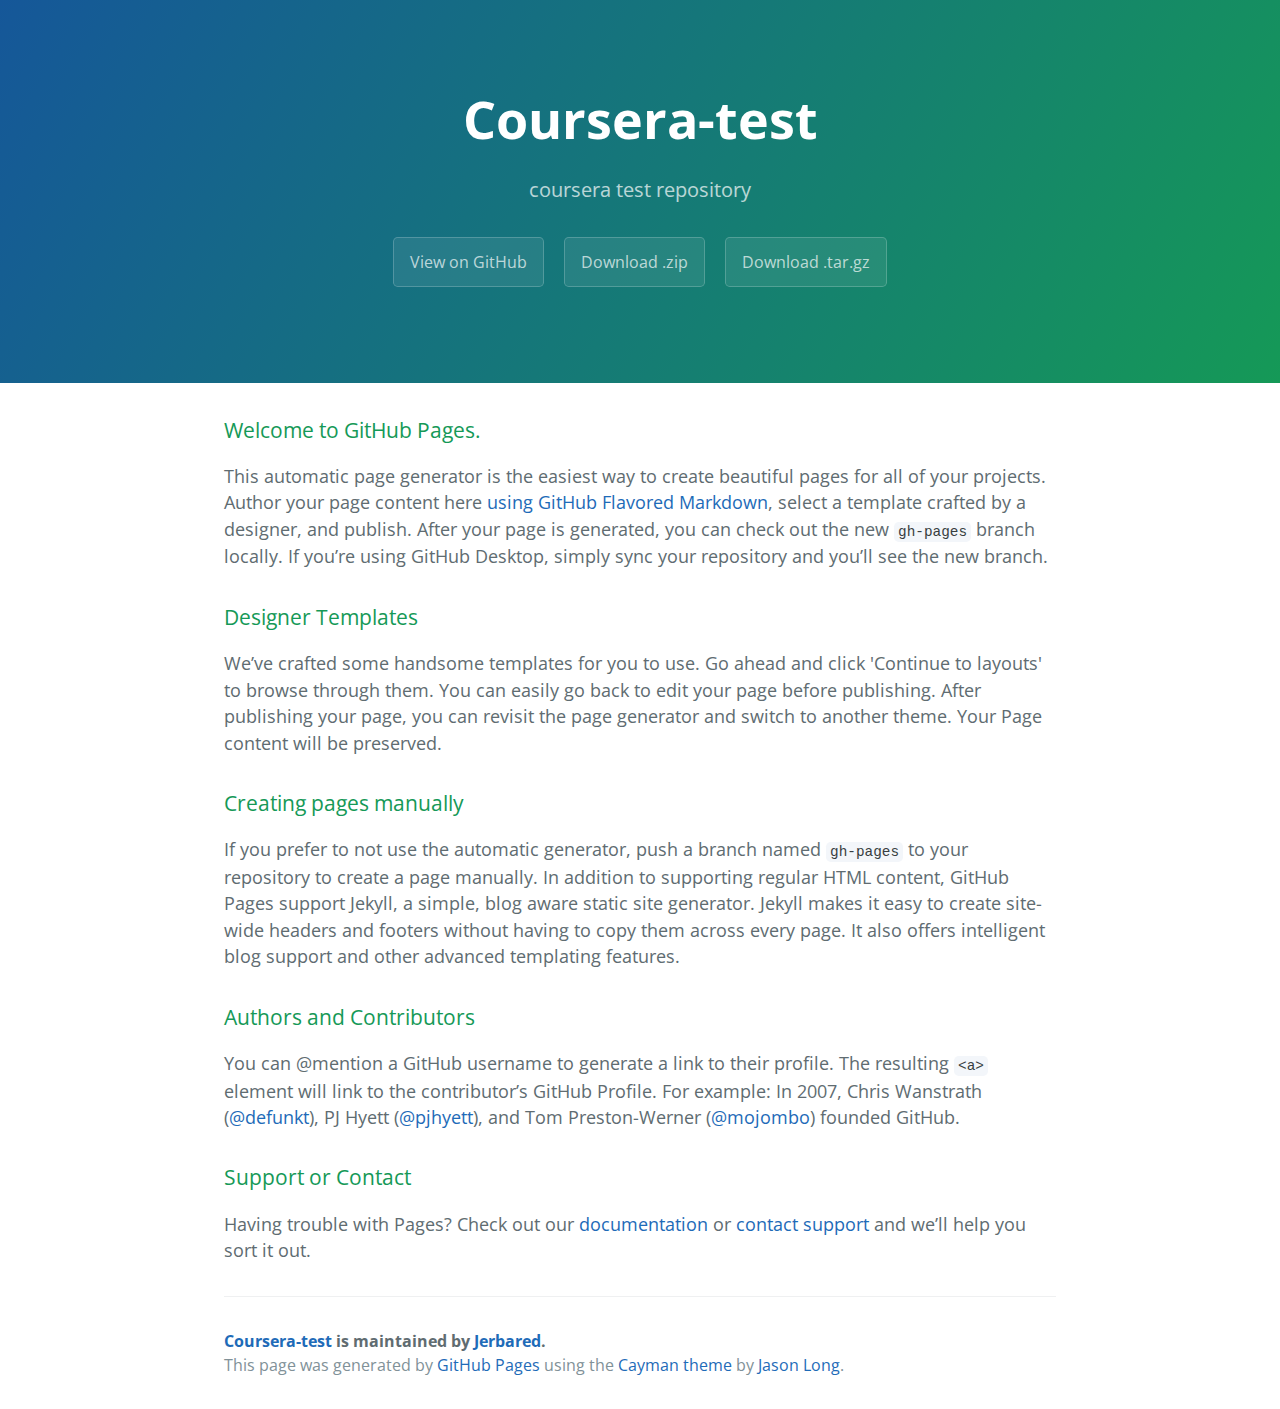
<file: index.html>
<!DOCTYPE html>
<html lang="en-us">
  <head>
    <meta charset="UTF-8">
    <title>Coursera-test by Jerbared</title>
    <meta name="viewport" content="width=device-width, initial-scale=1">
    <link rel="stylesheet" type="text/css" href="stylesheets/normalize.css" media="screen">
    <link href='https://fonts.googleapis.com/css?family=Open+Sans:400,700' rel='stylesheet' type='text/css'>
    <link rel="stylesheet" type="text/css" href="stylesheets/stylesheet.css" media="screen">
    <link rel="stylesheet" type="text/css" href="stylesheets/github-light.css" media="screen">
  </head>
  <body>
    <section class="page-header">
      <h1 class="project-name">Coursera-test</h1>
      <h2 class="project-tagline">coursera test repository</h2>
      <a href="https://github.com/Jerbared/Coursera-test" class="btn">View on GitHub</a>
      <a href="https://github.com/Jerbared/Coursera-test/zipball/master" class="btn">Download .zip</a>
      <a href="https://github.com/Jerbared/Coursera-test/tarball/master" class="btn">Download .tar.gz</a>
    </section>

    <section class="main-content">
      <h3>
<a id="welcome-to-github-pages" class="anchor" href="#welcome-to-github-pages" aria-hidden="true"><span aria-hidden="true" class="octicon octicon-link"></span></a>Welcome to GitHub Pages.</h3>

<p>This automatic page generator is the easiest way to create beautiful pages for all of your projects. Author your page content here <a href="https://guides.github.com/features/mastering-markdown/">using GitHub Flavored Markdown</a>, select a template crafted by a designer, and publish. After your page is generated, you can check out the new <code>gh-pages</code> branch locally. If you’re using GitHub Desktop, simply sync your repository and you’ll see the new branch.</p>

<h3>
<a id="designer-templates" class="anchor" href="#designer-templates" aria-hidden="true"><span aria-hidden="true" class="octicon octicon-link"></span></a>Designer Templates</h3>

<p>We’ve crafted some handsome templates for you to use. Go ahead and click 'Continue to layouts' to browse through them. You can easily go back to edit your page before publishing. After publishing your page, you can revisit the page generator and switch to another theme. Your Page content will be preserved.</p>

<h3>
<a id="creating-pages-manually" class="anchor" href="#creating-pages-manually" aria-hidden="true"><span aria-hidden="true" class="octicon octicon-link"></span></a>Creating pages manually</h3>

<p>If you prefer to not use the automatic generator, push a branch named <code>gh-pages</code> to your repository to create a page manually. In addition to supporting regular HTML content, GitHub Pages support Jekyll, a simple, blog aware static site generator. Jekyll makes it easy to create site-wide headers and footers without having to copy them across every page. It also offers intelligent blog support and other advanced templating features.</p>

<h3>
<a id="authors-and-contributors" class="anchor" href="#authors-and-contributors" aria-hidden="true"><span aria-hidden="true" class="octicon octicon-link"></span></a>Authors and Contributors</h3>

<p>You can @mention a GitHub username to generate a link to their profile. The resulting <code>&lt;a&gt;</code> element will link to the contributor’s GitHub Profile. For example: In 2007, Chris Wanstrath (<a href="https://github.com/defunkt" class="user-mention">@defunkt</a>), PJ Hyett (<a href="https://github.com/pjhyett" class="user-mention">@pjhyett</a>), and Tom Preston-Werner (<a href="https://github.com/mojombo" class="user-mention">@mojombo</a>) founded GitHub.</p>

<h3>
<a id="support-or-contact" class="anchor" href="#support-or-contact" aria-hidden="true"><span aria-hidden="true" class="octicon octicon-link"></span></a>Support or Contact</h3>

<p>Having trouble with Pages? Check out our <a href="https://help.github.com/pages">documentation</a> or <a href="https://github.com/contact">contact support</a> and we’ll help you sort it out.</p>

      <footer class="site-footer">
        <span class="site-footer-owner"><a href="https://github.com/Jerbared/Coursera-test">Coursera-test</a> is maintained by <a href="https://github.com/Jerbared">Jerbared</a>.</span>

        <span class="site-footer-credits">This page was generated by <a href="https://pages.github.com">GitHub Pages</a> using the <a href="https://github.com/jasonlong/cayman-theme">Cayman theme</a> by <a href="https://twitter.com/jasonlong">Jason Long</a>.</span>
      </footer>

    </section>

  
  </body>
</html>
</file>
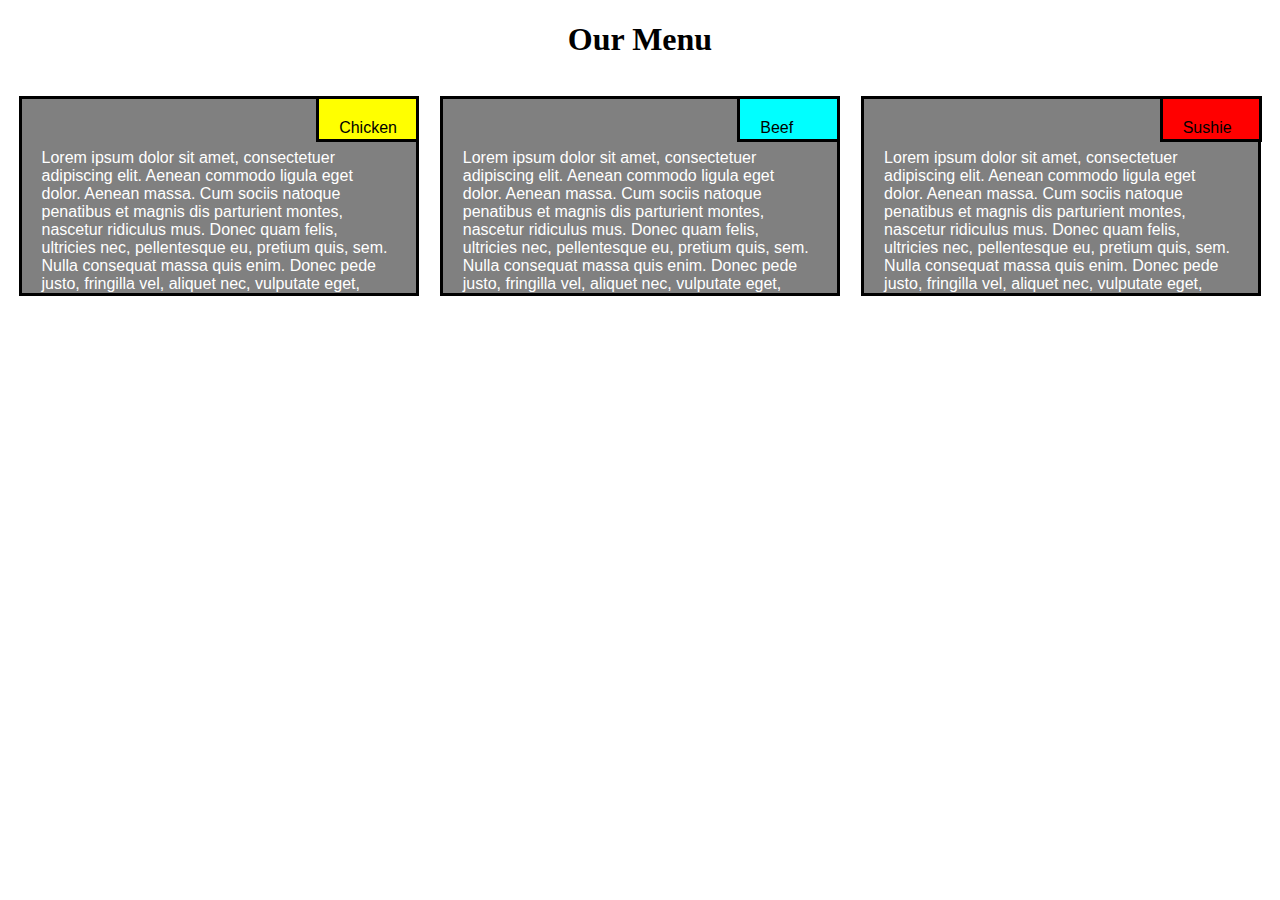
<file: module2-solution/index.html>
<!DOCTYPE html>
<html>

  <head>
    <meta charset="utf-8">
    <meta name="viewport" content="width=device-width, initial-scale=1">
    <link rel="stylesheet" href="css/style.css">
    <title>Module 2 Assignment</title>
  </head>

<body>
<h1>Our Menu</h1>

<div class="row">

  <div class="col-lg-3 col-md-6 col-sm-3">
  		<p class = "chicken"> Chicken </p>
  		<p>Lorem ipsum dolor sit amet, consectetuer adipiscing elit. Aenean commodo ligula eget dolor. Aenean massa. Cum sociis natoque penatibus et magnis dis parturient montes, nascetur ridiculus mus. Donec quam felis, ultricies nec, pellentesque eu, pretium quis, sem. Nulla consequat massa quis enim. Donec pede justo, fringilla vel, aliquet nec, vulputate eget, arcu. </p>
  	</div>

	<p class ="beef"> Beef </p>
  <div class="col-lg-3 col-md-6 col-sm-3"><p>Lorem ipsum dolor sit amet, consectetuer adipiscing elit. Aenean commodo ligula eget dolor. Aenean massa. Cum sociis natoque penatibus et magnis dis parturient montes, nascetur ridiculus mus. Donec quam felis, ultricies nec, pellentesque eu, pretium quis, sem. Nulla consequat massa quis enim. Donec pede justo, fringilla vel, aliquet nec, vulputate eget, arcu.</p>
  	</div>
 </div>

 	<p class = "sushi"> Sushie </p>
  <div class="col-lg-3 col-md-12 col-sm-3"><p>Lorem ipsum dolor sit amet, consectetuer adipiscing elit. Aenean commodo ligula eget dolor. Aenean massa. Cum sociis natoque penatibus et magnis dis parturient montes, nascetur ridiculus mus. Donec quam felis, ultricies nec, pellentesque eu, pretium quis, sem. Nulla consequat massa quis enim. Donec pede justo, fringilla vel, aliquet nec, vulputate eget, arcu.</p>
  	</div>
 </div>

</div>

	</body>
</html>
</file>
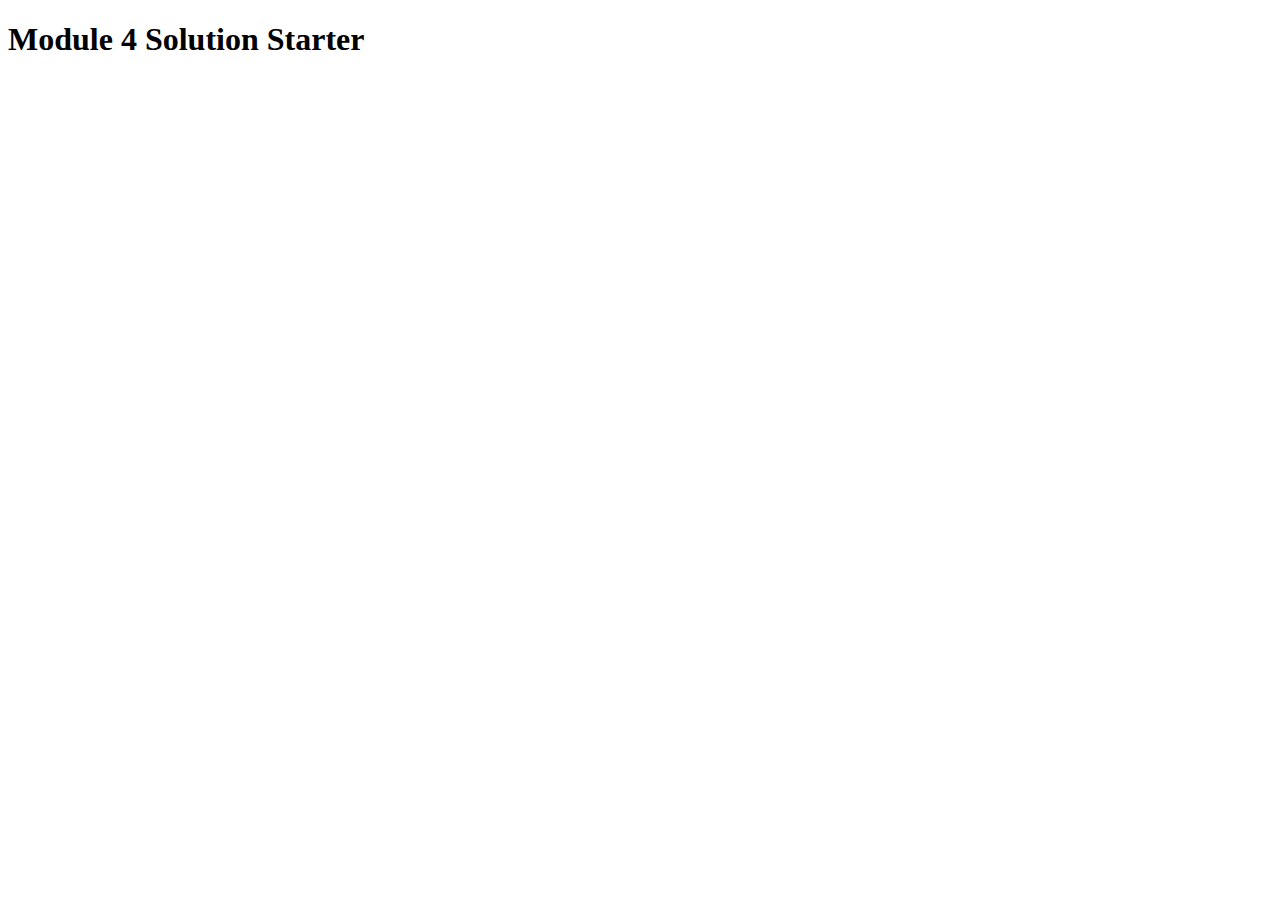
<file: module4-solution/index.html>
<!DOCTYPE html>
<html>
<head>
  <meta charset="utf-8">
  <title>Module 4 Solution Starter</title>
  <script src="SpeakHello.js"></script>
  <script src="SpeakGoodBye.js"></script>
  <script src="script.js"></script>
</head>
<body>
  <h1>Module 4 Solution Starter</h1>
</body>
</html>
</file>
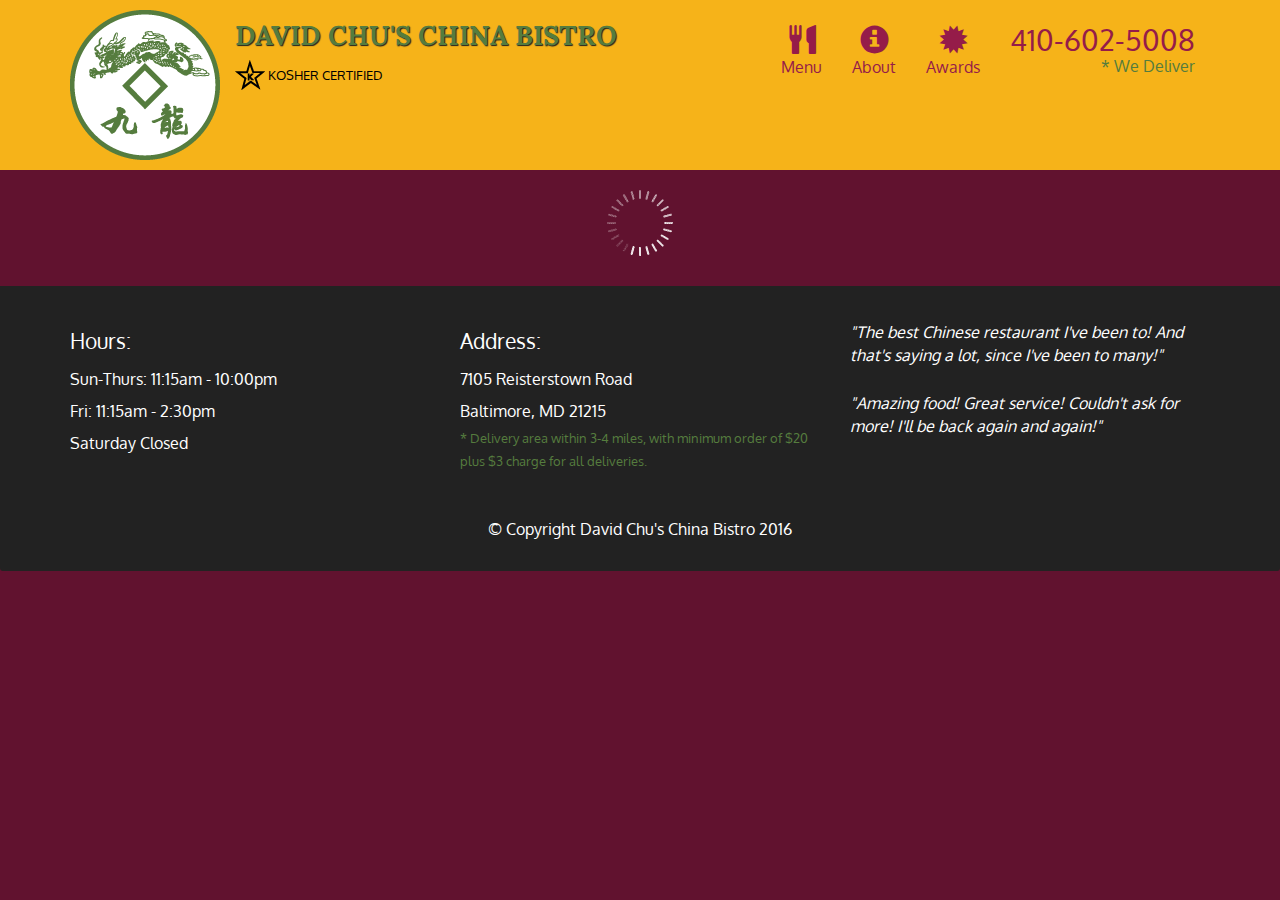
<file: module5-solution/index.html>
<!doctype html>
<html lang="en">
  <head>
    <meta charset="utf-8">
    <meta http-equiv="X-UA-Compatible" content="IE=edge">
    <meta name="viewport" content="width=device-width, initial-scale=1">
    <title>David Chu's China Bistro</title>
    <link rel="stylesheet" href="css/bootstrap.min.css">
    <link rel="stylesheet" href="css/styles.css">
    <link href='https://fonts.googleapis.com/css?family=Oxygen:400,300,700' rel='stylesheet' type='text/css'>
    <link href='https://fonts.googleapis.com/css?family=Lora' rel='stylesheet' type='text/css'>
  </head>
<body>
  <header>
    <nav id="header-nav" class="navbar navbar-default">
      <div class="container">
        <div class="navbar-header">
          <a href="index.html" class="pull-left visible-md visible-lg">
            <div id="logo-img" alt="Logo image"></div>
          </a>

          <div class="navbar-brand">
            <a href="index.html"><h1>David Chu's China Bistro</h1></a>
            <p>
              <img src="images/star-k-logo.png" alt="Kosher certification">
              <span>Kosher Certified</span>
            </p>
          </div>

          <button id="navbarToggle" type="button" class="navbar-toggle collapsed" data-toggle="collapse" data-target="#collapsable-nav" aria-expanded="false">
            <span class="sr-only">Toggle navigation</span>
            <span class="icon-bar"></span>
            <span class="icon-bar"></span>
            <span class="icon-bar"></span>
          </button>
        </div>
        
        <div id="collapsable-nav" class="collapse navbar-collapse">
           <ul id="nav-list" class="nav navbar-nav navbar-right">
            <li id="navHomeButton" class="visible-xs active">
              <a href="index.html">
                <span class="glyphicon glyphicon-home"></span> Home</a>
            </li>
            <li id="navMenuButton">
              <a href="#" onclick="$dc.loadMenuCategories();">
                <span class="glyphicon glyphicon-cutlery"></span><br class="hidden-xs"> Menu</a>
            </li>
            <li>
              <a href="#">
                <span class="glyphicon glyphicon-info-sign"></span><br class="hidden-xs"> About</a>
            </li>
            <li>
              <a href="#">
                <span class="glyphicon glyphicon-certificate"></span><br class="hidden-xs"> Awards</a>
            </li>
            <li id="phone" class="hidden-xs">
              <a href="tel:410-602-5008">
                <span>410-602-5008</span></a><div>* We Deliver</div>
            </li>
          </ul><!-- #nav-list -->
        </div><!-- .collapse .navbar-collapse -->
      </div><!-- .container -->
    </nav><!-- #header-nav -->
  </header>

  <div id="call-btn" class="visible-xs">
    <a class="btn" href="tel:410-602-5008">
    <span class="glyphicon glyphicon-earphone"></span>
    410-602-5008
    </a>
  </div>
  <div id="xs-deliver" class="text-center visible-xs">* We Deliver</div>

  <div id="main-content" class="container"></div>

  <footer class="panel-footer">
    <div class="container">
      <div class="row">
        <section id="hours" class="col-sm-4">
          <span>Hours:</span><br>
          Sun-Thurs: 11:15am - 10:00pm<br>
          Fri: 11:15am - 2:30pm<br>
          Saturday Closed
          <hr class="visible-xs">
        </section>
        <section id="address" class="col-sm-4">
          <span>Address:</span><br>
          7105 Reisterstown Road<br>
          Baltimore, MD 21215
          <p>* Delivery area within 3-4 miles, with minimum order of $20 plus $3 charge for all deliveries.</p>
          <hr class="visible-xs">
        </section>
        <section id="testimonials" class="col-sm-4">
          <p>"The best Chinese restaurant I've been to! And that's saying a lot, since I've been to many!"</p>
          <p>"Amazing food! Great service! Couldn't ask for more! I'll be back again and again!"</p>
        </section>
      </div>
      <div class="text-center">&copy; Copyright David Chu's China Bistro 2016</div>
    </div>
  </footer>

  <!-- jQuery (Bootstrap JS plugins depend on it) -->
  <script src="js/jquery-2.1.4.min.js"></script>
  <script src="js/bootstrap.min.js"></script>
  <script src="js/ajax-utils.js"></script>
  <script src="js/script.js"></script>
</body>
</html>
</file>
<file: stylesheets/stylesheet.css>
* {
  box-sizing: border-box; }

body {
  padding: 0;
  margin: 0;
  font-family: "Open Sans", "Helvetica Neue", Helvetica, Arial, sans-serif;
  font-size: 16px;
  line-height: 1.5;
  color: #606c71; }

a {
  color: #1e6bb8;
  text-decoration: none; }
  a:hover {
    text-decoration: underline; }

.btn {
  display: inline-block;
  margin-bottom: 1rem;
  color: rgba(255, 255, 255, 0.7);
  background-color: rgba(255, 255, 255, 0.08);
  border-color: rgba(255, 255, 255, 0.2);
  border-style: solid;
  border-width: 1px;
  border-radius: 0.3rem;
  transition: color 0.2s, background-color 0.2s, border-color 0.2s; }
  .btn + .btn {
    margin-left: 1rem; }

.btn:hover {
  color: rgba(255, 255, 255, 0.8);
  text-decoration: none;
  background-color: rgba(255, 255, 255, 0.2);
  border-color: rgba(255, 255, 255, 0.3); }

@media screen and (min-width: 64em) {
  .btn {
    padding: 0.75rem 1rem; } }

@media screen and (min-width: 42em) and (max-width: 64em) {
  .btn {
    padding: 0.6rem 0.9rem;
    font-size: 0.9rem; } }

@media screen and (max-width: 42em) {
  .btn {
    display: block;
    width: 100%;
    padding: 0.75rem;
    font-size: 0.9rem; }
    .btn + .btn {
      margin-top: 1rem;
      margin-left: 0; } }

.page-header {
  color: #fff;
  text-align: center;
  background-color: #159957;
  background-image: linear-gradient(120deg, #155799, #159957); }

@media screen and (min-width: 64em) {
  .page-header {
    padding: 5rem 6rem; } }

@media screen and (min-width: 42em) and (max-width: 64em) {
  .page-header {
    padding: 3rem 4rem; } }

@media screen and (max-width: 42em) {
  .page-header {
    padding: 2rem 1rem; } }

.project-name {
  margin-top: 0;
  margin-bottom: 0.1rem; }

@media screen and (min-width: 64em) {
  .project-name {
    font-size: 3.25rem; } }

@media screen and (min-width: 42em) and (max-width: 64em) {
  .project-name {
    font-size: 2.25rem; } }

@media screen and (max-width: 42em) {
  .project-name {
    font-size: 1.75rem; } }

.project-tagline {
  margin-bottom: 2rem;
  font-weight: normal;
  opacity: 0.7; }

@media screen and (min-width: 64em) {
  .project-tagline {
    font-size: 1.25rem; } }

@media screen and (min-width: 42em) and (max-width: 64em) {
  .project-tagline {
    font-size: 1.15rem; } }

@media screen and (max-width: 42em) {
  .project-tagline {
    font-size: 1rem; } }

.main-content :first-child {
  margin-top: 0; }
.main-content img {
  max-width: 100%; }
.main-content h1, .main-content h2, .main-content h3, .main-content h4, .main-content h5, .main-content h6 {
  margin-top: 2rem;
  margin-bottom: 1rem;
  font-weight: normal;
  color: #159957; }
.main-content p {
  margin-bottom: 1em; }
.main-content code {
  padding: 2px 4px;
  font-family: Consolas, "Liberation Mono", Menlo, Courier, monospace;
  font-size: 0.9rem;
  color: #383e41;
  background-color: #f3f6fa;
  border-radius: 0.3rem; }
.main-content pre {
  padding: 0.8rem;
  margin-top: 0;
  margin-bottom: 1rem;
  font: 1rem Consolas, "Liberation Mono", Menlo, Courier, monospace;
  color: #567482;
  word-wrap: normal;
  background-color: #f3f6fa;
  border: solid 1px #dce6f0;
  border-radius: 0.3rem; }
  .main-content pre > code {
    padding: 0;
    margin: 0;
    font-size: 0.9rem;
    color: #567482;
    word-break: normal;
    white-space: pre;
    background: transparent;
    border: 0; }
.main-content .highlight {
  margin-bottom: 1rem; }
  .main-content .highlight pre {
    margin-bottom: 0;
    word-break: normal; }
.main-content .highlight pre, .main-content pre {
  padding: 0.8rem;
  overflow: auto;
  font-size: 0.9rem;
  line-height: 1.45;
  border-radius: 0.3rem; }
.main-content pre code, .main-content pre tt {
  display: inline;
  max-width: initial;
  padding: 0;
  margin: 0;
  overflow: initial;
  line-height: inherit;
  word-wrap: normal;
  background-color: transparent;
  border: 0; }
  .main-content pre code:before, .main-content pre code:after, .main-content pre tt:before, .main-content pre tt:after {
    content: normal; }
.main-content ul, .main-content ol {
  margin-top: 0; }
.main-content blockquote {
  padding: 0 1rem;
  margin-left: 0;
  color: #819198;
  border-left: 0.3rem solid #dce6f0; }
  .main-content blockquote > :first-child {
    margin-top: 0; }
  .main-content blockquote > :last-child {
    margin-bottom: 0; }
.main-content table {
  display: block;
  width: 100%;
  overflow: auto;
  word-break: normal;
  word-break: keep-all; }
  .main-content table th {
    font-weight: bold; }
  .main-content table th, .main-content table td {
    padding: 0.5rem 1rem;
    border: 1px solid #e9ebec; }
.main-content dl {
  padding: 0; }
  .main-content dl dt {
    padding: 0;
    margin-top: 1rem;
    font-size: 1rem;
    font-weight: bold; }
  .main-content dl dd {
    padding: 0;
    margin-bottom: 1rem; }
.main-content hr {
  height: 2px;
  padding: 0;
  margin: 1rem 0;
  background-color: #eff0f1;
  border: 0; }

@media screen and (min-width: 64em) {
  .main-content {
    max-width: 64rem;
    padding: 2rem 6rem;
    margin: 0 auto;
    font-size: 1.1rem; } }

@media screen and (min-width: 42em) and (max-width: 64em) {
  .main-content {
    padding: 2rem 4rem;
    font-size: 1.1rem; } }

@media screen and (max-width: 42em) {
  .main-content {
    padding: 2rem 1rem;
    font-size: 1rem; } }

.site-footer {
  padding-top: 2rem;
  margin-top: 2rem;
  border-top: solid 1px #eff0f1; }

.site-footer-owner {
  display: block;
  font-weight: bold; }

.site-footer-credits {
  color: #819198; }

@media screen and (min-width: 64em) {
  .site-footer {
    font-size: 1rem; } }

@media screen and (min-width: 42em) and (max-width: 64em) {
  .site-footer {
    font-size: 1rem; } }

@media screen and (max-width: 42em) {
  .site-footer {
    font-size: 0.9rem; } }
</file>
<file: stylesheets/github-light.css>
/*
The MIT License (MIT)

Copyright (c) 2016 GitHub, Inc.

Permission is hereby granted, free of charge, to any person obtaining a copy
of this software and associated documentation files (the "Software"), to deal
in the Software without restriction, including without limitation the rights
to use, copy, modify, merge, publish, distribute, sublicense, and/or sell
copies of the Software, and to permit persons to whom the Software is
furnished to do so, subject to the following conditions:

The above copyright notice and this permission notice shall be included in all
copies or substantial portions of the Software.

THE SOFTWARE IS PROVIDED "AS IS", WITHOUT WARRANTY OF ANY KIND, EXPRESS OR
IMPLIED, INCLUDING BUT NOT LIMITED TO THE WARRANTIES OF MERCHANTABILITY,
FITNESS FOR A PARTICULAR PURPOSE AND NONINFRINGEMENT. IN NO EVENT SHALL THE
AUTHORS OR COPYRIGHT HOLDERS BE LIABLE FOR ANY CLAIM, DAMAGES OR OTHER
LIABILITY, WHETHER IN AN ACTION OF CONTRACT, TORT OR OTHERWISE, ARISING FROM,
OUT OF OR IN CONNECTION WITH THE SOFTWARE OR THE USE OR OTHER DEALINGS IN THE
SOFTWARE.

*/

.pl-c /* comment */ {
  color: #969896;
}

.pl-c1 /* constant, variable.other.constant, support, meta.property-name, support.constant, support.variable, meta.module-reference, markup.raw, meta.diff.header */,
.pl-s .pl-v /* string variable */ {
  color: #0086b3;
}

.pl-e /* entity */,
.pl-en /* entity.name */ {
  color: #795da3;
}

.pl-smi /* variable.parameter.function, storage.modifier.package, storage.modifier.import, storage.type.java, variable.other */,
.pl-s .pl-s1 /* string source */ {
  color: #333;
}

.pl-ent /* entity.name.tag */ {
  color: #63a35c;
}

.pl-k /* keyword, storage, storage.type */ {
  color: #a71d5d;
}

.pl-s /* string */,
.pl-pds /* punctuation.definition.string, string.regexp.character-class */,
.pl-s .pl-pse .pl-s1 /* string punctuation.section.embedded source */,
.pl-sr /* string.regexp */,
.pl-sr .pl-cce /* string.regexp constant.character.escape */,
.pl-sr .pl-sre /* string.regexp source.ruby.embedded */,
.pl-sr .pl-sra /* string.regexp string.regexp.arbitrary-repitition */ {
  color: #183691;
}

.pl-v /* variable */ {
  color: #ed6a43;
}

.pl-id /* invalid.deprecated */ {
  color: #b52a1d;
}

.pl-ii /* invalid.illegal */ {
  color: #f8f8f8;
  background-color: #b52a1d;
}

.pl-sr .pl-cce /* string.regexp constant.character.escape */ {
  font-weight: bold;
  color: #63a35c;
}

.pl-ml /* markup.list */ {
  color: #693a17;
}

.pl-mh /* markup.heading */,
.pl-mh .pl-en /* markup.heading entity.name */,
.pl-ms /* meta.separator */ {
  font-weight: bold;
  color: #1d3e81;
}

.pl-mq /* markup.quote */ {
  color: #008080;
}

.pl-mi /* markup.italic */ {
  font-style: italic;
  color: #333;
}

.pl-mb /* markup.bold */ {
  font-weight: bold;
  color: #333;
}

.pl-md /* markup.deleted, meta.diff.header.from-file */ {
  color: #bd2c00;
  background-color: #ffecec;
}

.pl-mi1 /* markup.inserted, meta.diff.header.to-file */ {
  color: #55a532;
  background-color: #eaffea;
}

.pl-mdr /* meta.diff.range */ {
  font-weight: bold;
  color: #795da3;
}

.pl-mo /* meta.output */ {
  color: #1d3e81;
}
</file>
<file: module2-solution/css/style.css>
/**************base styles**************/
 * {
 	box-sizing: border-box;
 }

 .row {
  width: 100%;
}

h1 {
text-align: center;
}

p {
  border: 3px solid black;
  background-color: gray;
  width: 95%;
  height: 200px;
  margin-right: auto;
  margin-left: auto;
  font-family: Helvetica;
  color: white;
  padding:20px;
  padding-top: 50px;
}


/****************Titles******************/

.chicken {
	background-color: yellow;
	padding: 20px;
	width: 8%;
	position: absolute;
	height: 20px;
	top: 80px;
	left: 24.7%;
	color: black;
}

.beef {
	background-color: cyan;
	padding: 20px;
	width: 8%;
	position: absolute;
	height: 20px;
	top: 80px;
	left: 57.6%;
	color: black;
}


.sushi {
	background-color: red;
	padding: 20px;
	width: 8%;
	position: absolute;
	height: 20px;
	top: 80px;
	left: 90.6%;
	color: black;
}

/********** Browser view only **********/
@media (min-width: 992px) {
   .col-lg-3 {
 	float: left;
 	width: 33.33%;
 	}
}


/********** Tablet view only **********/
@media (min-width: 768px) and (max-width: 991px) {

.chicken {
	left: 40%;
	width: 8.8%;
	text-align-last: center;
}

.beef {
	left: 89%;
	width: 8.8%;
}

.sushi {
	top: 71.9%;
	left: 87.9%;
	width: 8.8%;
}
  .col-lg-3 {
  	float:left;
  	width: 50%;
  }

  .col-md-12 {
    width: 100%;
    margin-top: -5px;
  }


}

/********mobile view only*******/

@media (max-width: 767px) {


.chicken {
	left: 83.5%;
	width: 13%;
}

.beef {
	top: 58%;
	left: 83.4%;
	width: 13%;
}

.sushi {
	top: 102%;
	left: 87.9%;
	width: 8.8%;
}

 .col-sm-3 {
  	float:left;
  	width: 100%;
  	margin-bottom: -5px;
  	margin-top: -5px;
  }
}
</file>
<file: module5-solution/css/styles.css>
body {
  font-size: 16px;
  color: #fff;
  background-color: #61122f;
  font-family: 'Oxygen', sans-serif;
}

/** HEADER **/
#header-nav {
  background-color: #f6b319;
  border-radius: 0;
  border: 0;
}

#logo-img {
  background: url('../images/restaurant-logo_large.png') no-repeat;
  width: 150px;
  height: 150px;
  margin: 10px 15px 10px 0;
}

.navbar-brand {
  padding-top: 25px;
}
.navbar-brand h1 { /* Restaurant name */
  font-family: 'Lora', serif;
  color: #557c3e;
  font-size: 1.5em;
  text-transform: uppercase;
  font-weight: bold;
  text-shadow: 1px 1px 1px #222;
  margin-top: 0;
  margin-bottom: 0;
  line-height: .75;
}
.navbar-brand a:hover, .navbar-brand a:focus {
  text-decoration: none;
}
.navbar-brand p { /* Kosher cert */
  color: #000;
  text-transform: uppercase;
  font-size: .7em;
  margin-top: 15px;
}
.navbar-brand p span { /* Star-K */
  vertical-align: middle;
}

#nav-list {
  margin-top: 10px;
}
#nav-list a {
  color: #951C49;
  text-align: center;
}
#nav-list a:hover {
  background: #E7E7E7;
}
#nav-list a span {
  font-size: 1.8em;
}

#phone {
  margin-top: 5px;
}
#phone a { /* Phone number */
  text-align: right;
  padding-bottom: 0;
}
#phone div { /* We Deliver */
  color: #557c3e;
  text-align: right;
  padding-right: 15px;
}

.navbar-header button.navbar-toggle, .navbar-header .icon-bar {
  border: 1px solid #61122f;
}
.navbar-header button.navbar-toggle {
  clear: both;
  margin-top: -30px;
}
/* END HEADER */

/* FOOTER */
.panel-footer {
  margin-top: 30px;
  padding-top: 35px;
  padding-bottom: 30px;
  background-color: #222;
  border-top: 0;
}
.panel-footer div.row {
  margin-bottom: 35px;
}
#hours, #address {
  line-height: 2;
}
#hours > span, #address > span {
  font-size: 1.3em;
}
#address p {
  color: #557c3e;
  font-size: .8em;
  line-height: 1.8;
}
#testimonials {
  font-style: italic;
}
#testimonials p:nth-child(2) {
  margin-top: 25px;
}
/* END FOOTER */



/* HOME PAGE */
.container .jumbotron {
  box-shadow: 0 0 50px #3F0C1F;
  border: 2px solid #3F0C1F;
}

#menu-tile, #specials-tile, #map-tile {
  height: 250px;
  width: 100%;
  margin-bottom: 15px;
  position: relative;
  border: 2px solid #3F0C1F;
  overflow: hidden;
}
#menu-tile:hover, #specials-tile:hover, #map-tile:hover {
  box-shadow: 0 1px 5px 1px #cccccc;
}
#menu-tile {
  background: url('../images/menu-tile.jpg') no-repeat;
  background-position: center;
}
#specials-tile {
  background: url('../images/specials-tile.jpg') no-repeat;
  background-position: center;
}
#menu-tile span, #specials-tile span, #map-tile span {
  position: absolute;
  bottom: 0;
  right: 0;
  width: 100%;
  text-align: center;
  font-size: 1.6em;
  text-transform: uppercase;
  background-color: #000;
  color: #fff;
  opacity: .8;
}
/* END HOME PAGE */

/* MENU CATEGORIES PAGE */
.category-tile { 
  position: relative;
  border: 2px solid #3F0C1F;
  overflow: hidden;
  width: 200px;
  height: 200px;
  margin: 0 auto 15px;
}
.category-tile span {
  position: absolute;
  bottom: 0;
  right: 0;
  width: 100%;
  text-align: center;
  font-size: 1.2em;
  text-transform: uppercase;
  background-color: #000;
  color: #fff;
  opacity: .8;
}
.category-tile:hover {
  box-shadow: 0 1px 5px 1px #cccccc;
}

#menu-categories-title + div {
  margin-bottom: 50px;
}
/* END MENU CATEGORIES PAGE */

/* SINGLE CATEGORY PAGE */
.menu-item-tile {
  margin-bottom: 25px;
}
.menu-item-tile hr {
  width: 80%;
}
.menu-item-tile .menu-item-price {
  font-size: 1.1em;
  text-align: right;
  margin-top: -15px;
  margin-right: -15px;
}
.menu-item-tile .menu-item-price span {
  font-size: .6em;
}
.menu-item-photo {
  position: relative;
  border: 2px solid #3F0C1F; 
  overflow: hidden;
  padding: 0;
  margin-right: -15px;
  margin-left: auto;
  margin-bottom: 20px;
  max-width: 250px;
}
.menu-item-photo div {
  position: absolute;
  bottom: 0;
  right: 0;
  width: 80px;
  background-color: #557c3e;
  text-align: center;
}
.menu-item-description {
  padding-right: 30px;
}
h3.menu-item-title {
  margin: 0 0 10px;
}
.menu-item-details {
  font-size: .9em;
  font-style: italic;
}
/* END SINGLE CATEGORY PAGE */


/********** Large devices only **********/
@media (min-width: 1200px) {
  .container .jumbotron {
    background: url('../images/jumbotron_1200.jpg') no-repeat;
    height: 675px;
  }
}

/********** Medium devices only **********/
@media (min-width: 992px) and (max-width: 1199px) {
  /* Header */
  #logo-img {
    background: url('../images/restaurant-logo_medium.png') no-repeat;
    width: 100px;
    height: 100px;
    margin: 5px 5px 5px 0;
  }
  /* End Header */

  /* Home Page */
  .container .jumbotron {
    background: url('../images/jumbotron_992.jpg') no-repeat;
    height: 558px;
  }
  /* End Home Page */
}

/********** Small devices only **********/
@media (min-width: 768px) and (max-width: 991px) {
  /* Home Page */
  .container .jumbotron {
    background: url('../images/jumbotron_768.jpg') no-repeat;
    height: 432px;
  }
  /* End Home Page */
}

/********** Extra small devices only **********/
@media (max-width: 767px) {
  /* Header */
  .navbar-brand {
    padding-top: 10px;
    height: 80px;
  }
  .navbar-brand h1 { /* Restaurant name */
    padding-top: 10px;
    font-size: 5vw; /* 1vw = 1% of viewport width */
  }
  .navbar-brand p { /* Kosher cert */
    font-size: .6em;
    margin-top: 12px;
  }
  .navbar-brand p img { /* Star-K */
    height: 20px;
  }

  #collapsable-nav a { /* Collapsed nav menu text */
    font-size: 1.2em;
  }
  #collapsable-nav a span { /* Collapsed nav menu glyph */
    font-size: 1em;
    margin-right: 5px;
  }

  #call-btn > a {
    font-size: 1.5em;
    display: block;
    margin: 0 20px;
    padding: 10px;
    border: 2px solid #fff;
    background-color: #f6b319;
    color: #951c49;
  }
  #xs-deliver {
    margin-top: 5px;
    font-size: .7em;
    letter-spacing: .1em;
    text-transform: uppercase;
  }
  /* End Header */

  /* Footer */
  .panel-footer section {
    margin-bottom: 30px;
    text-align: center;
  }
  .panel-footer section:nth-child(3) {
    margin-bottom: 0; /* margin already exists on the whole row */
  }
  .panel-footer section hr {
    width: 50%;
  }
  /* End Footer */

  /* Home Page */
  .container .jumbotron {
    margin-top: 30px;
    padding: 0;
  }
  #menu-tile, #specials-tile {
    width: 360px;
    margin: 0 auto 15px;
  }

  .menu-item-photo {
    margin-right: auto;
  }
  .menu-item-tile .menu-item-price {
    text-align: center;
  }
  .menu-item-description {
    text-align: center;;
  }
}


/********** Super extra small devices Only :-) (e.g., iPhone 4) **********/
@media (max-width: 479px) {
  /* Header */
  .navbar-brand h1 { /* Restaurant name */
    padding-top: 5px;
    font-size: 6vw;
  }
  /* End Header */
  
  /* Home page */
  #menu-tile, #specials-tile {
    width: 280px;
    margin: 0 auto 15px;
  }

  .col-xxs-12 {
    position: relative;
    min-height: 1px;
    padding-right: 15px;
    padding-left: 15px;
    float: left;
    width: 100%;
  }
}
</file>
